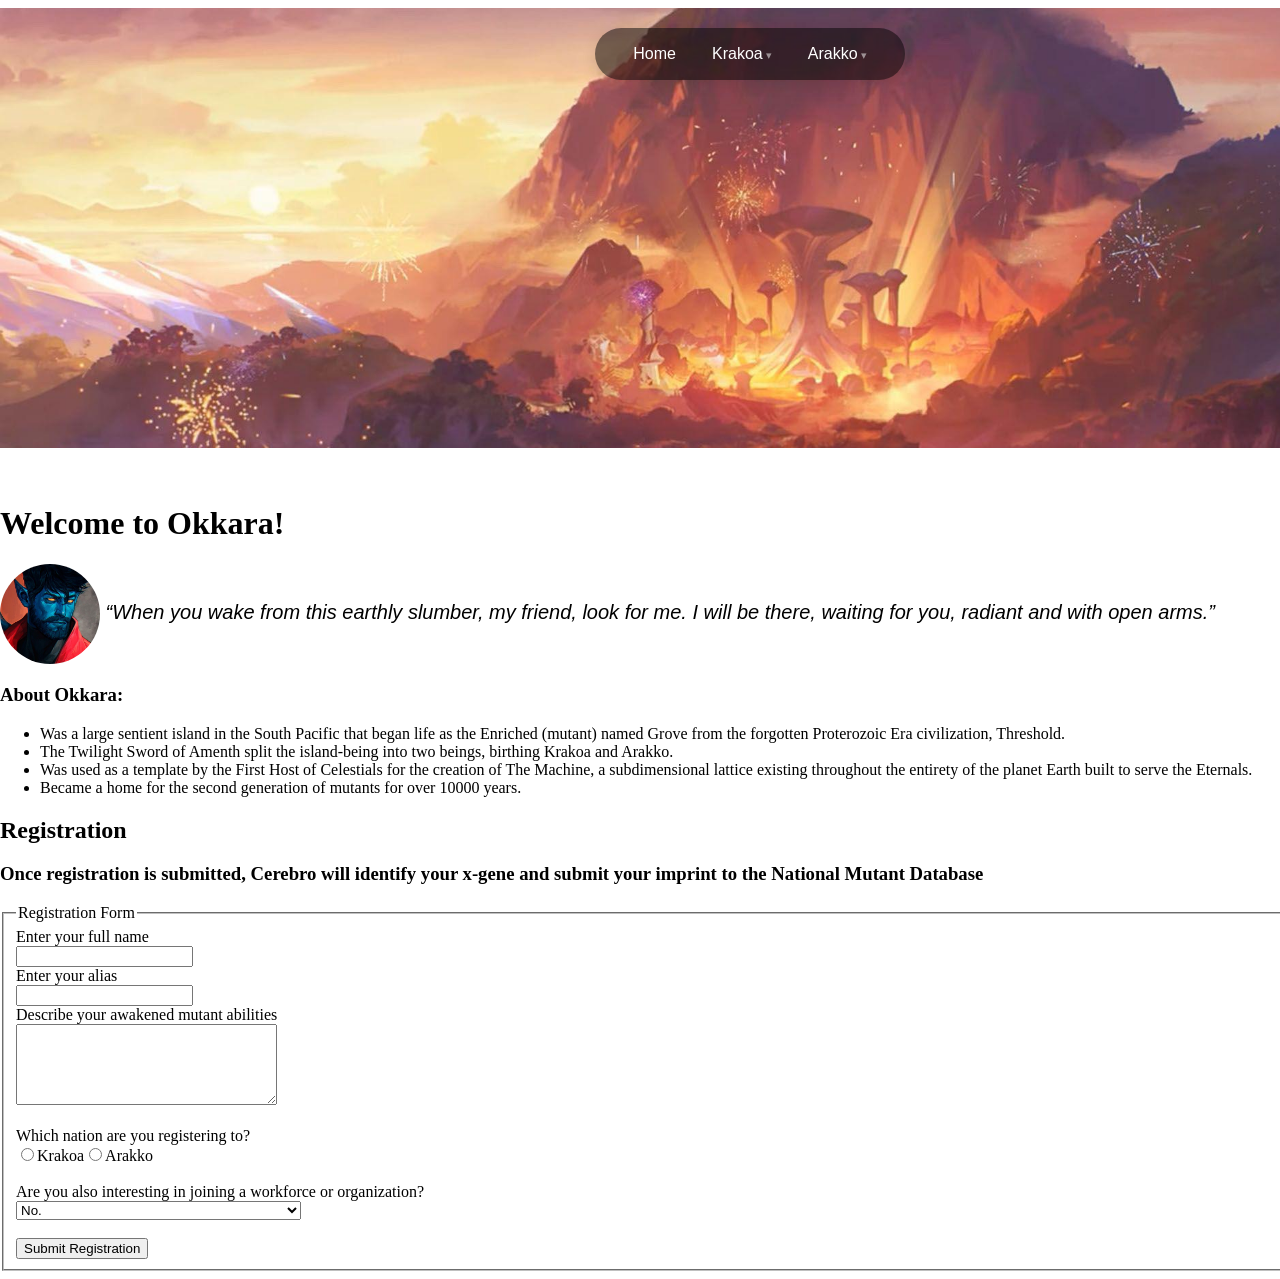
<file: index.html>
<!DOCTYPE html>
    <html>
        <head>
            <title>Okkara, Inc.</title>
            <meta charset="utf-8">
            <link rel="stylesheet" href="styles.css">
        </head>
        <body id="home">
            <div id="container">
                <header>
                    <div class="main-header">
                        <nav class="navbar">
                            <ul>
                                <!-- Home Link -->
                                <li><a href="index.html">Home</a></li>
                            
                                <!-- Krakoa Section -->
                                <li class="hassubnav">
                                    <a href="krakoa/krakoa.html">Krakoa</a>
                                    <ul class="subnav">
                                        <li class="hassubnav">
                                            <a href="krakoahox.html">House of X</a>
                                            <ul class="subnav">
                                                <li><a href="krakoahoxcradle.html">The Cradle (One)</a></li>
                                            </ul>
                                        </li>
                                        <li class="hassubnav">
                                            <a href="krakoagrove.html">The Grove</a>
                                            <ul class="subnav">
                                                <li><a href="krakoagrovequietcouncil.html">The Quiet Council</a></li>
                                            </ul>
                                        </li>
                                    </ul>
                                </li>
                            
                                <!-- Arakko Section -->
                                <li class="hassubnav">
                                    <a href="arakko/arakko.html">Arakko</a>
                                    <ul class="subnav">
                                        <li><a href="arakkogreatring.html">The Great Ring</a></li>
                                        <li><a href="arakkocircle.html">Circle Perilous</a></li>
                                    </ul>
                                </li>
                            </ul>
                        </nav>
                    </div>
                </header>
                <br>
                <br>
                <h1>Welcome to Okkara!</h1>
                <p class="quote"><img class="mutantthumb" src="images/nightcrawler.jpg"> “When you wake from this earthly slumber, my friend, look for me. I will be there, waiting for you, radiant and with open arms.”</p>
                <h3>About Okkara:</h3>
                <ul>
                    <li class="basiclistitem">Was a large sentient island in the South Pacific that began life as the Enriched (mutant) named Grove from the forgotten Proterozoic Era civilization, Threshold.</li>
                    <li class="basiclistitem">The Twilight Sword of Amenth split the island-being into two beings, birthing Krakoa and Arakko. </li>
                    <li class="basiclistitem">Was used as a template by the First Host of Celestials for the creation of The Machine, a subdimensional lattice existing throughout the entirety of the planet Earth built to serve the Eternals. </li>
                    <li class="basiclistitem">Became a home for the second generation of mutants for over 10000 years. </li>
                </ul>

                <main>
                    <h2>Registration</h2>
                    <h3>Once registration is submitted, Cerebro will identify your x-gene and submit your imprint to the National Mutant Database</h3>
                    <form action="/contact" method="post">
            <fieldset>
                    <legend>Registration Form</legend>
                    <label>Enter your full name</label><br>
                    <input type="text" name="name"><br>
                    <label>Enter your alias</label><br>
                    <input type="text" name="alias"><br>
                    <label>Describe your awakened mutant abilities</label><br>
                    <textarea rows="5" cols="30"></textarea><br>
                    <br>
                    <label>Which nation are you registering to?</label><br>
                    <input type="radio" name="nation" value="krakoa">Krakoa<input type="radio" name="nation" value="arakko">Arakko<br>
                    <br>
                    <label>Are you also interesting in joining a workforce or organization?</label>
                    <br>
                    <select id="whichteam" name="whichteam">
                        <option value="none">No.</option>
                        <option value="xmen">Yes, I would like to apply to the X-Men.</option>
                        <option value="hellfireclub">Yes, I would like to apply to the Hellfire Club.</option>
                        <option value="marauders">Yes, I would like to join the Marauders.</option>
                        <option value="xforce">Yes, I would like to apply to X-Force.</option>
                        <option value="sword">Yes, I would like to apply to S.W.O.R.D.</option>
                        <option value="hellions">Yes, I would like to join the Hellions.</option>
                        <option value="xfactor">Yes, I would like to apply to X-Factor.</option>
                        <option value="xcorp">Yes, I would like to apply to X-Corp.</option>
                    </select><br>
                    <br>
                    <input type="submit" value="Submit Registration">
                </fieldset>
        </form>
                </main>
            </div>

</body>
<html>
</file>
<file: styles.css>
/* Okkara, Inc. Style Sheet */

/* Body */
body {
    width: 1500px;
    margin-left: auto;
    margin-right: auto;
}
header {
    min-height: 400px;
    padding-top: 3em;
    font-family: Helvetica;
}
#container header {
    background: no-repeat lightgrey url(images/krakoascape.jpeg);
    background-size: 1500px;
    background-position: center;
    display: flex;
    justify-content: center;
    padding: 20px;
}

/* 2. The Main Pill Navbar */
.navbar {
    background: rgba(0,0,0,0.5);
    padding: 5px 20px;
    border-radius: 50px;
    box-shadow: 0 4px 15px rgba(0,0,0,0.1);
    display: inline-block;
}

.navbar ul {
    list-style: none;
    margin: 0;
    padding: 0;
    display: flex;
    align-items: center;
}

.navbar li {
    position: relative; /* Keeps submenus anchored to the item */
}

.navbar a {
    text-decoration: none;
    color: white;
    font-weight: lighter;
    padding: 12px 18px;
    display: block;
    transition: all 0.3s ease;
}

.navbar a:hover {
    color: #5c2d91; /* X-Men Purple */
}

/* 3. Sub-navigation (Glassmorphism) */
.subnav {
    position: absolute;
    top: 100%;
    left: 50%;
    transform: translateX(-50%) translateY(10px);
    background: rgba(0, 0, 0, 0.5);
    backdrop-filter: blur(8px);
    min-width: 200px;
    border-radius: 15px;
    box-shadow: 0 8px 25px rgba(0,0,0,0.15);
    display: block !important; /* Overriding flex */
    opacity: 0;
    visibility: hidden;
    transition: all 0.3s ease;
    z-index: 100;
    padding: 10px 0;
}

/* 4. Third-Level Submenu (Fly-out) */
/* This handles "The Cradle" and "The Quiet Council" */
.subnav .subnav {
    top: 0;
    left: 100%;
    transform: translateX(10px) translateY(0);
}

/* 5. Hover Logic */
li:hover > .subnav {
    opacity: 1;
    visibility: visible;
    transform: translateX(-50%) translateY(0);
}

li:hover > .subnav .subnav {
    transform: translateX(0) translateY(0);
}

/* Subnav Item Styling */
.subnav li {
    width: 100%;
}

.subnav a {
    padding: 10px 20px;
    font-size: 0.9rem;
}

/* Visual Indicator for menus */
.hassubnav > a::after {
    content: ' ▾';
    font-size: 0.7em;
    opacity: 0.5;
}
.mutantthumb {
    border-radius: 50%;
    height: 100px;
    width: 100px;
    object-fit: cover;
    vertical-align: middle;
}
.quote {
    font-size: 20px;
    font-style: italic;
    font-family: sans-serif;
}
</file>
